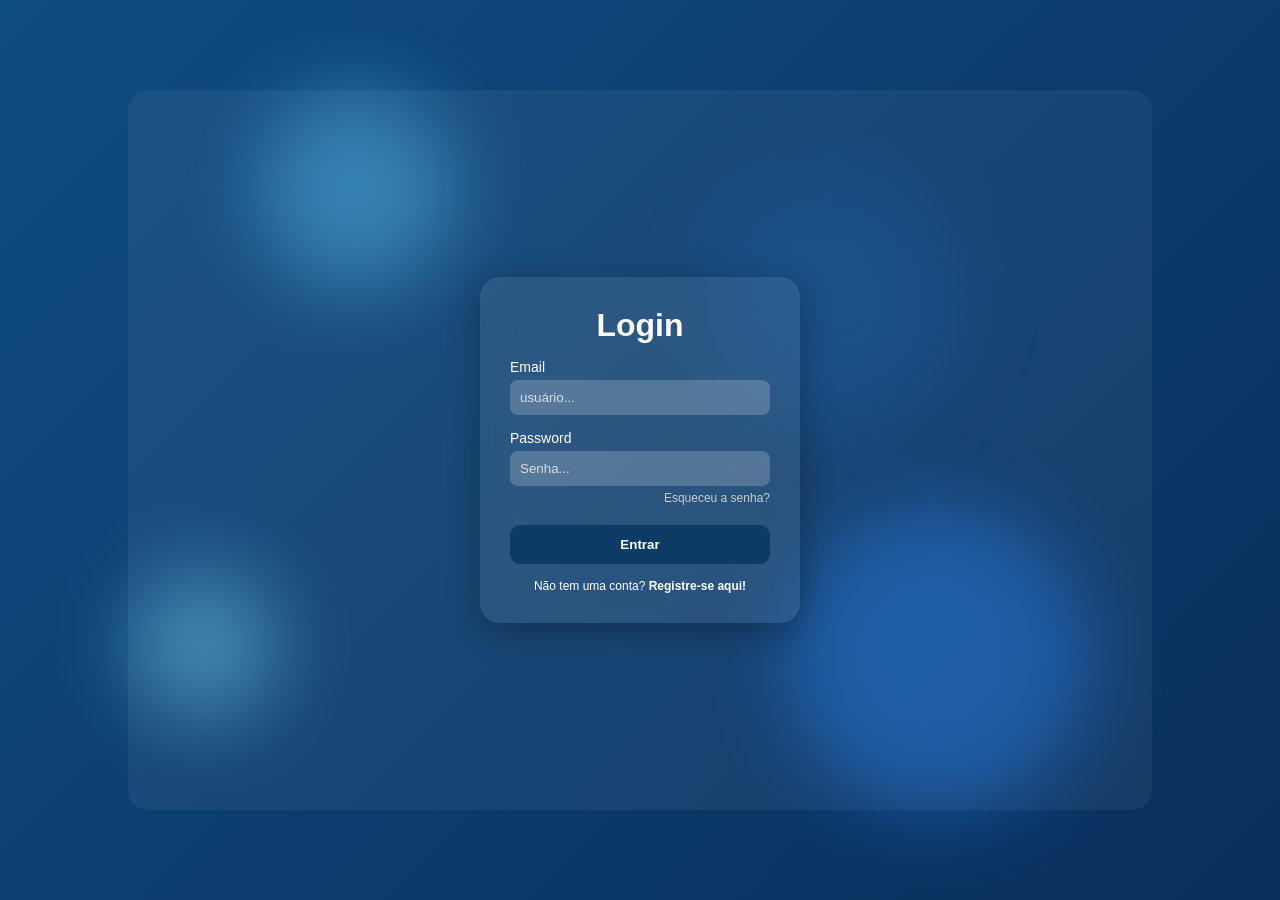
<file: front_end/login.html>
<!DOCTYPE html>
<html lang="pt-br">
<head>
    <meta charset="UTF-8">
    <meta name="viewport" content="width=device-width, initial-scale=1.0">
    <title>Login</title>

    <link rel="stylesheet" href="style.css">
</head>
<body>

    <div class="background-box"></div>

    <div class="shapes">
    <span class="shape s1"></span>
    <span class="shape s2"></span>
    <span class="shape s3"></span>
    <span class="shape s4"></span>
</div>

    <div class="login-container">
        <h1>Login</h1>

        <label>Email</label>
        <input type="email" placeholder="usuário...">

        <label>Password</label>
        <input type="password" placeholder="Senha...">

        <a href="#" class="forgot">Esqueceu a senha?</a>

        <button>Entrar</button>

        <div class="register">
            Não tem uma conta? <a href="#">Registre-se aqui!</a>
        </div>
    </div>

</body>
</html>
</file>
<file: front_end/style.css>
* {
    margin: 0;
    padding: 0;
    box-sizing: border-box;
    font-family: Arial, sans-serif;
}

body {
    height: 100vh;
    background: linear-gradient(135deg, #0f4c81, #0a2e5c);
    display: flex;
    justify-content: center;
    align-items: center;
}

/* Fundo decorativo */
.background-box {
    position: absolute;
    width: 80%;
    height: 80%;
    border-radius: 20px;
    background: rgba(255,255,255,0.05);
}

/* Card */
.login-container {
    position: relative;
    width: 320px;
    padding: 30px;
    border-radius: 20px;

    background: rgba(255, 255, 255, 0.08);
    backdrop-filter: blur(15px);
    box-shadow: 0 8px 32px rgba(0,0,0,0.3);

    color: white;
    text-align: center;
}

.login-container h2 {
    margin: 15px 0;
}

.login-container label {
    display: block;
    text-align: left;
    margin-top: 15px;
    font-size: 14px;
}

.login-container input {
    width: 100%;
    padding: 10px;
    margin-top: 5px;

    border-radius: 8px;
    border: none;
    outline: none;

    background: rgba(255,255,255,0.2);
    color: white;
}

.login-container input::placeholder {
    color: #ddd;
}

/* Link */
.forgot {
    display: block;
    text-align: right;
    margin-top: 5px;
    font-size: 12px;
    color: #ccc;
    text-decoration: none;
}

/* Botão */
.login-container button {
    width: 100%;
    margin-top: 20px;
    padding: 12px;

    border: none;
    border-radius: 10px;

    background: #0d3b66;
    color: white;
    font-weight: bold;
    cursor: pointer;
}

.login-container button:hover {
    background: #0b2f52;
}

/* Social */
.social {
    margin-top: 20px;
    font-size: 12px;
}

.icons {
    display: flex;
    justify-content: space-between;
    margin-top: 10px;
}

.icons div {
    width: 60px;
    height: 35px;
    background: white;
    border-radius: 8px;
}

/* Registro */
.register {
    margin-top: 15px;
    font-size: 12px;
}

.register a {
    color: #fff;
    font-weight: bold;
    text-decoration: none;
}

.shapes {
    position: absolute;
    width: 100%;
    height: 100%;
    overflow: hidden;
}

/* base */
.shape {
    position: absolute;
    border-radius: 50%;
    filter: blur(40px);
    opacity: 0.4;
}

/* formas individuais */
.s1 {
    width: 200px;
    height: 200px;
    background: #5ecbff;
    top: 10%;
    left: 20%;
}

.s2 {
    width: 300px;
    height: 300px;
    background: #2b8cff;
    bottom: 10%;
    right: 15%;
}

.s3 {
    width: 150px;
    height: 150px;
    background: #7fdfff;
    bottom: 20%;
    left: 10%;
}

.s4 {
    width: 250px;
    height: 250px;
    background: #1e5fa3;
    top: 20%;
    right: 25%;
}

.shape {
    animation: float 6s ease-in-out infinite alternate;
}
</file>
